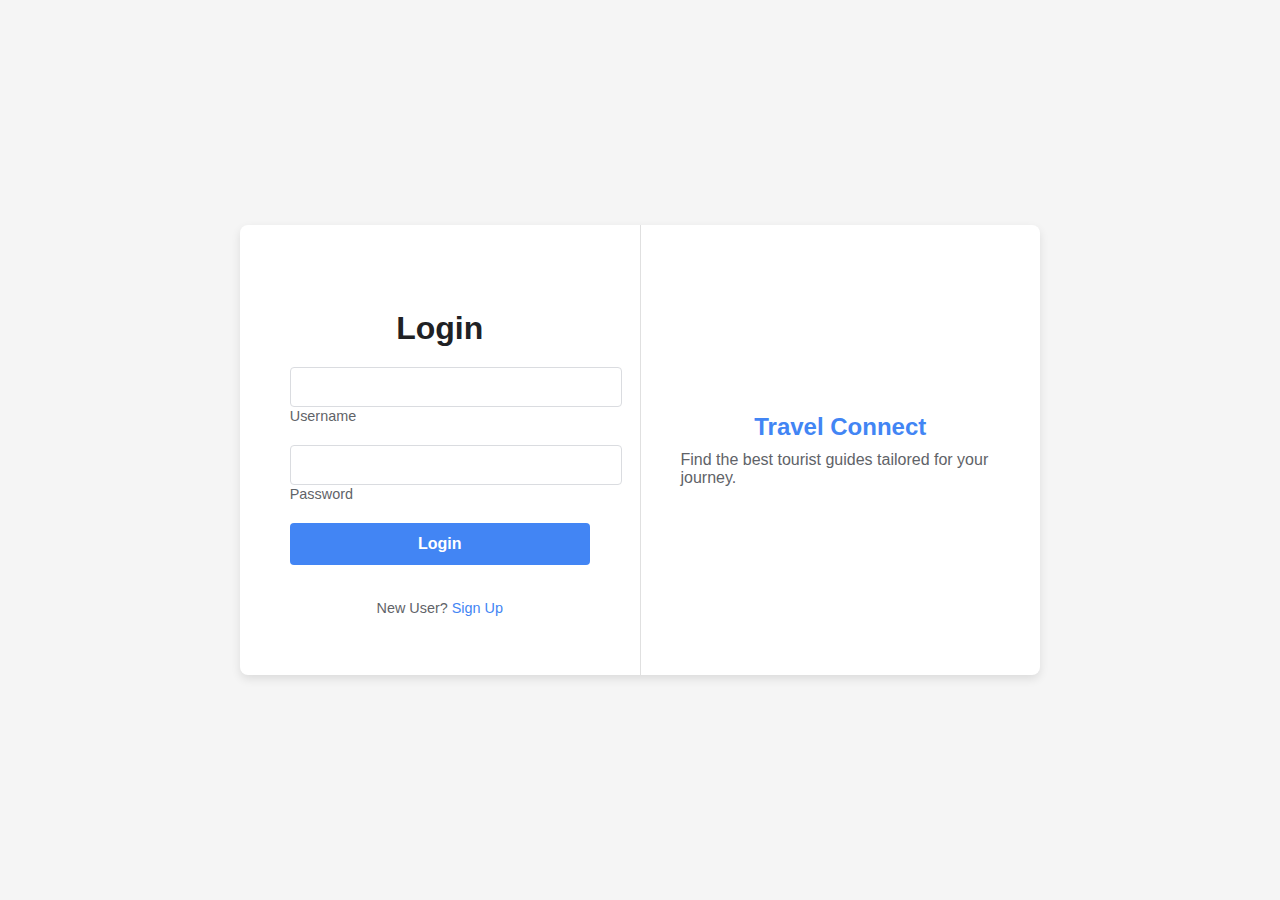
<file: index.html>
<!DOCTYPE html>
<html lang="en">
<head>
    <meta charset="UTF-8">
    <meta name="viewport" content="width=device-width, initial-scale=1.0">
    <title>Dashboard - Travel Connect</title>
    <link rel="stylesheet" href="exp1.css">
</head>
<body>
    <div class="container">
        <div class="left-panel">
            <h2>Welcome, <span id="username"></span></h2>
            <p>Email: <span id="email"></span></p>
            <p>Password: <span id="password"></span></p>
            <button onclick="logout()">Logout</button>
        </div>
        <div class="right-panel">
            <div class="brand">Travel Connect</div>
            <div class="brand-desc">Your personalized travel guide experience.</div>
        </div>
    </div>
    <script>
        document.addEventListener("DOMContentLoaded", () => {
            let storedUser = JSON.parse(localStorage.getItem("user"));
            if (storedUser) {
                document.getElementById("username").innerText = storedUser.username;
                document.getElementById("email").innerText = storedUser.email;
                document.getElementById("password").innerText = storedUser.password;
            } else {
                window.location.href = "exp1login.html";
            }
        });
        function logout() {
            localStorage.removeItem("loggedIn");
            window.location.href = "exp1login.html";
        }
    </script>
</body>
</html>
</file>
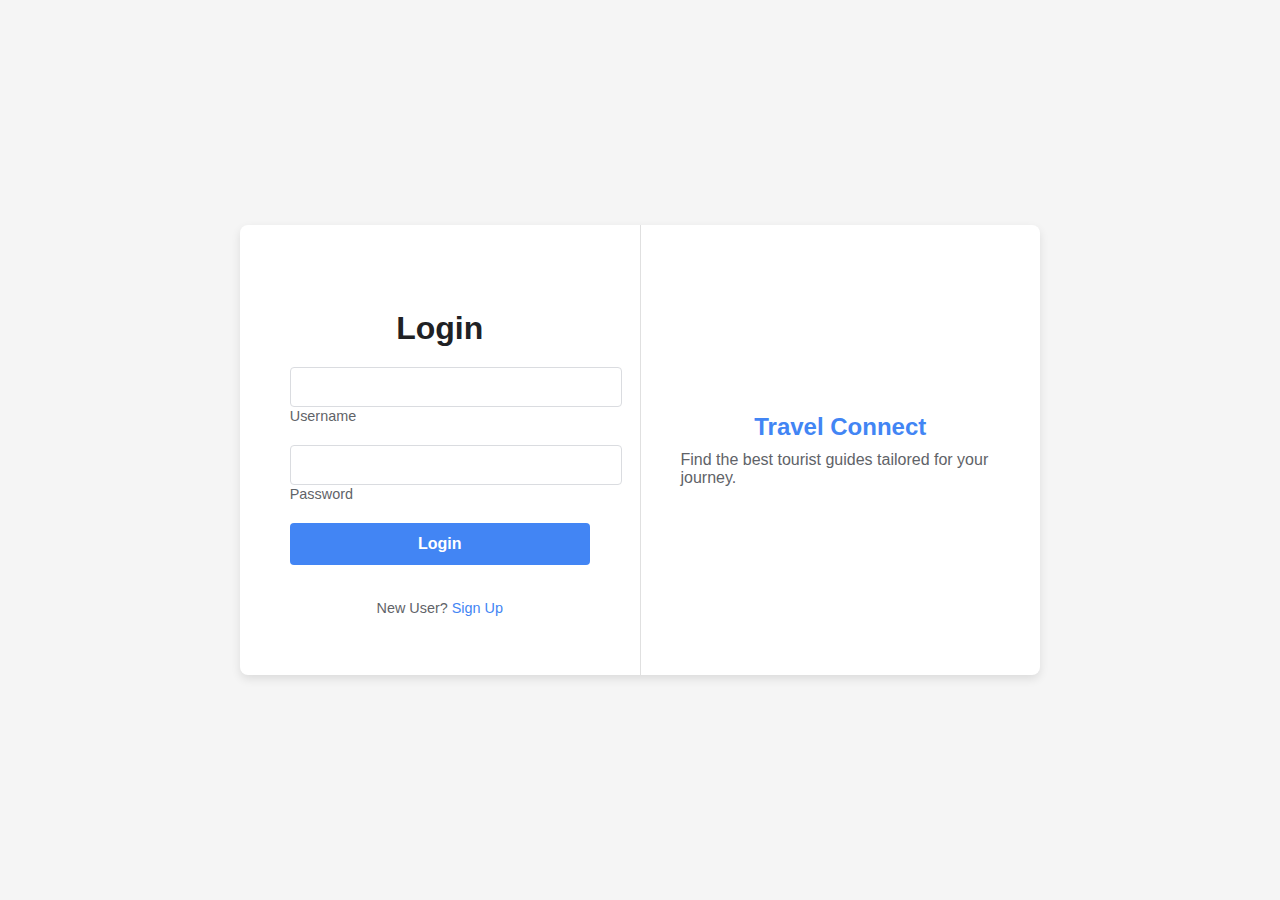
<file: exp1blogin.html>
<!DOCTYPE html>
<html lang="en">
<head>
    <meta charset="UTF-8">
    <meta name="viewport" content="width=device-width, initial-scale=1.0">
    <title>Login - Travel Connect</title>
    <link rel="stylesheet" href="exp1.css">
</head>
<body>
    <div class="container">
        <div class="left-panel">
            <h2>Login</h2>
            <form action="process_login.php" method="POST">
                <div class="input-box">
                    <input type="text" id="username" name="username" required>
                    <label for="username">Username</label>
                </div>
                <div class="input-box">
                    <input type="password" id="password" name="password" required>
                    <label for="password">Password</label>
                </div>
                <button type="submit">Login</button>
                <div class="info">
                    New User? <a href="exp1bsignup.html">Sign Up</a>
                </div>
            </form>
        </div>
        <div class="right-panel">
            <div class="brand">Travel Connect</div>
            <div class="brand-desc">Find the best tourist guides tailored for your journey.</div>
        </div>
    </div>
</body>
</html>
</file>
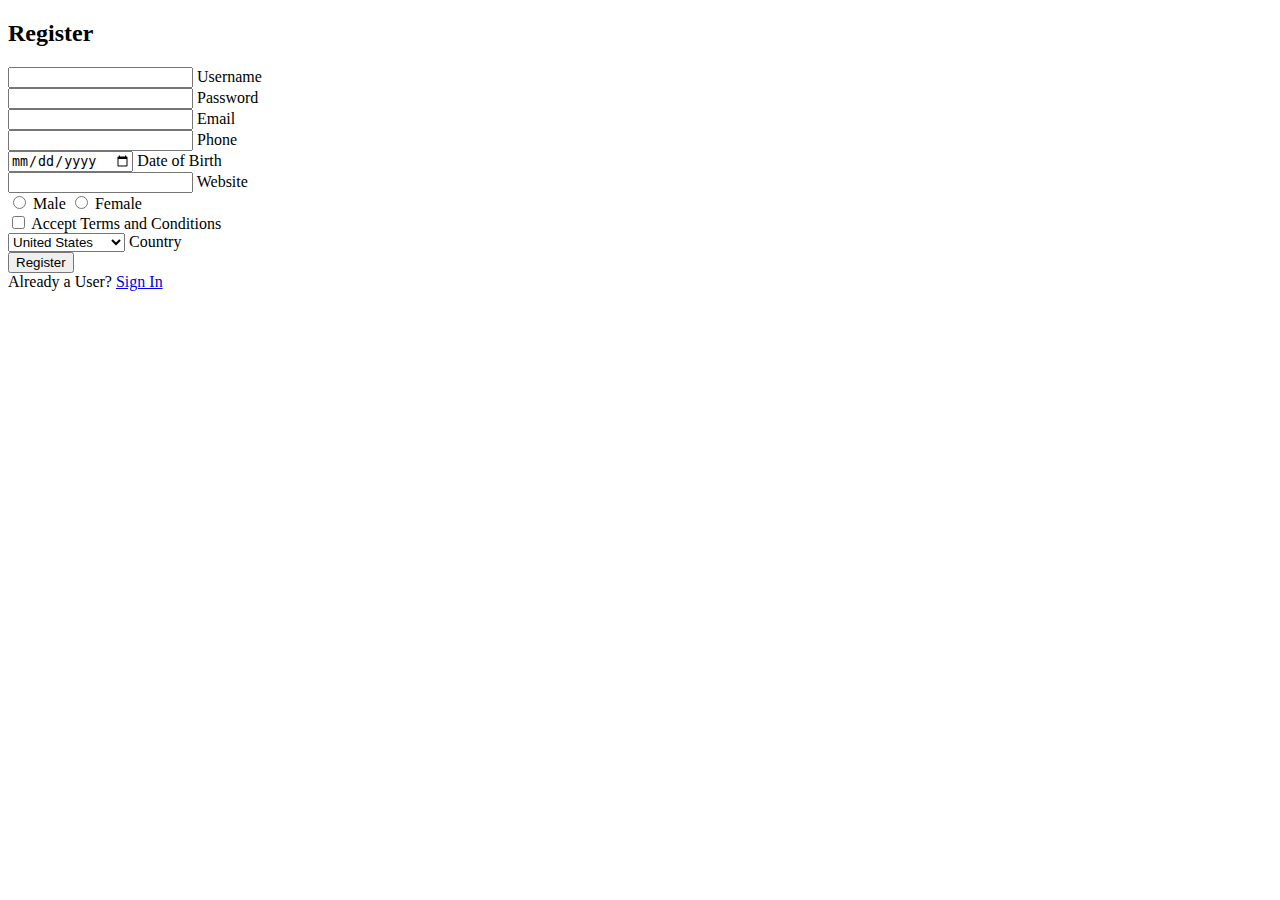
<file: exp1bsignup.html>
<!DOCTYPE html>
<html lang="en">

<head>
    <meta charset="UTF-8">
    <meta name="viewport" content="width=device-width, initial-scale=1.0">
    <title>Register - Travel Connect</title>
</head>

<body>
    <div class="container">
        <h2>Register</h2>
        <form action="process_registration.php" method="POST" id="signup-form">
            <div class="input-box">
                <input type="text" id="username" name="username" required>
                <label for="username">Username</label>
            </div>
            <div class="input-box">
                <input type="password" id="password" name="password" required>
                <label for="password">Password</label>
            </div>
            <div class="input-box">
                <input type="email" id="email" name="email" required>
                <label for="email">Email</label>
            </div>
            <div class="input-box">
                <input type="tel" id="phone" name="phone" pattern="[0-9]{10}" required>
                <label for="phone">Phone</label>
            </div>
            <div class="input-box">
                <input type="date" id="dob" name="dob" required>
                <label for="dob">Date of Birth</label>
            </div>
            <div class="input-box">
                <input type="url" id="website" name="website" required>
                <label for="website">Website</label>
            </div>
            <div class="input-box">
                <input type="radio" id="gender_male" name="gender" value="male" required>
                <label for="gender_male">Male</label>
                <input type="radio" id="gender_female" name="gender" value="female" required>
                <label for="gender_female">Female</label>
            </div>
            <div class="input-box">
                <input type="checkbox" id="subscribe" name="subscribe">
                <label for="subscribe">Accept Terms and Conditions</label>
            </div>
            <div class="input-box">
                <select id="country" name="country" required>
                    <option value="us">United States</option>
                    <option value="uk">United Kingdom</option>
                    <option value="ca">Canada</option>
                    <option value="in">India</option>
                </select>
                <label for="country">Country</label>
            </div>
            <button type="submit">Register</button>
            <div class="info">
                Already a User? <a href="exp1blogin.html">Sign In</a>
            </div>
        </form>
    </div>

    <script>
        const form = document.getElementById('signup-form');
        form.addEventListener('submit', function (event) {
            let valid = true;
            const password = document.getElementById('password').value;
            if (password.length < 6) {
                alert('Password must be at least 6 characters long.');
                valid = false;
            }
            const phone = document.getElementById('phone').value;
            const phonePattern = /^[0-9]{10}$/;
            if (!phonePattern.test(phone)) {
                alert('Phone number format is invalid. Example: 123-456-7890');
                valid = false;
            }

            if (!valid) {
                event.preventDefault();
            }
        });
    </script>
</body>

</html>
</file>
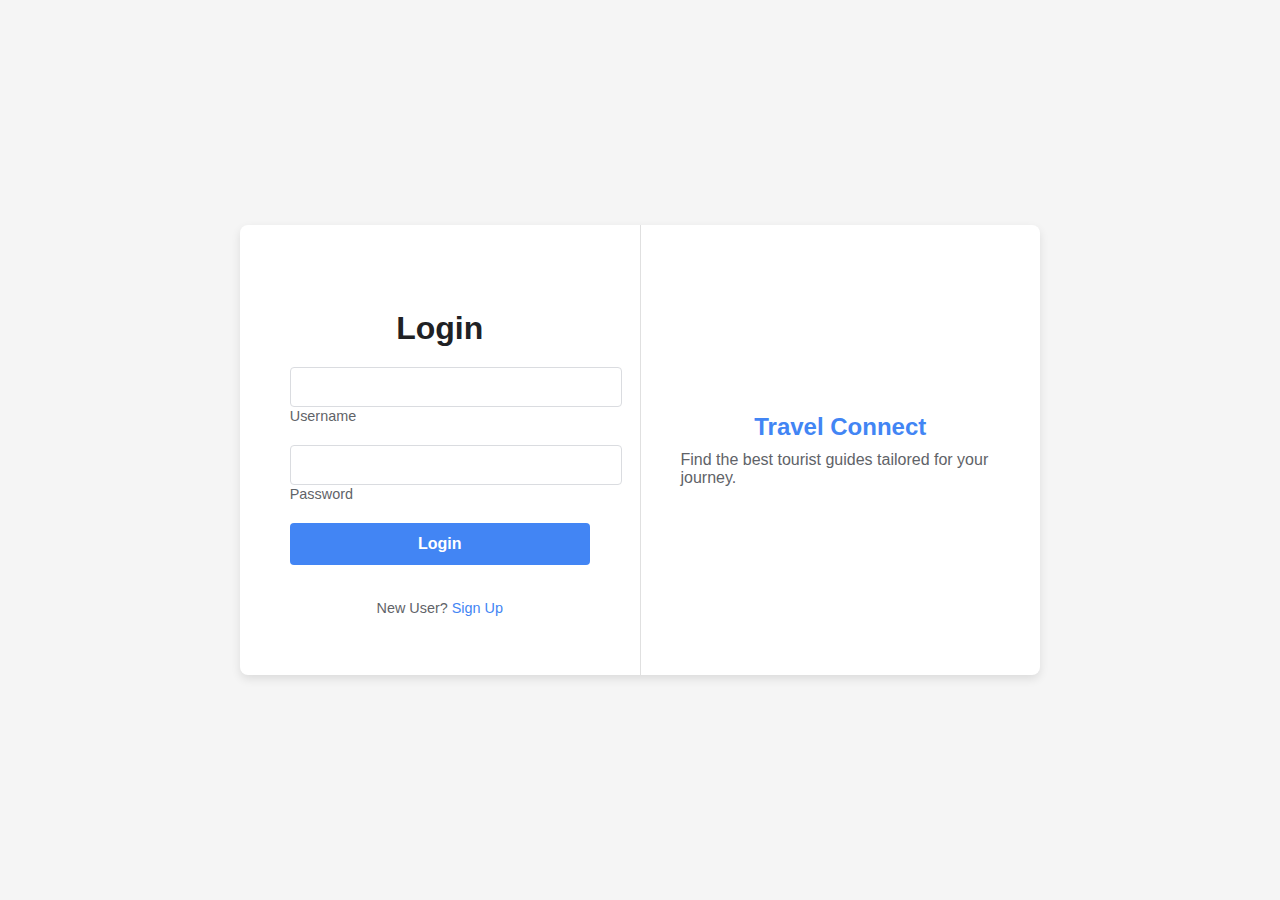
<file: exp1login.html>
<!DOCTYPE html>
<html lang="en">
<head>
    <meta charset="UTF-8">
    <meta name="viewport" content="width=device-width, initial-scale=1.0">
    <title>Login - Travel Connect</title>
    <link rel="stylesheet" href="exp1.css">
</head>
<body>
    <div class="container">
        <div class="left-panel">
            <h2>Login</h2>
            <form action="#">
                <div class="input-box">
                    <input type="text" id="username" required>
                    <label for="username">Username</label>
                </div>
                <div class="input-box">
                    <input type="password" id="password" required>
                    <label for="password">Password</label>
                </div>
                <button type="submit">Login</button>
                <div class="info">
                    New User? <a href="exp1register.html">Sign Up</a>
                </div>
            </form>
        </div>
        <div class="right-panel">
            <div class="brand">Travel Connect</div>
            <div class="brand-desc">Find the best tourist guides tailored for your journey.</div>
        </div>
    </div>
</body>
</html>
</file>
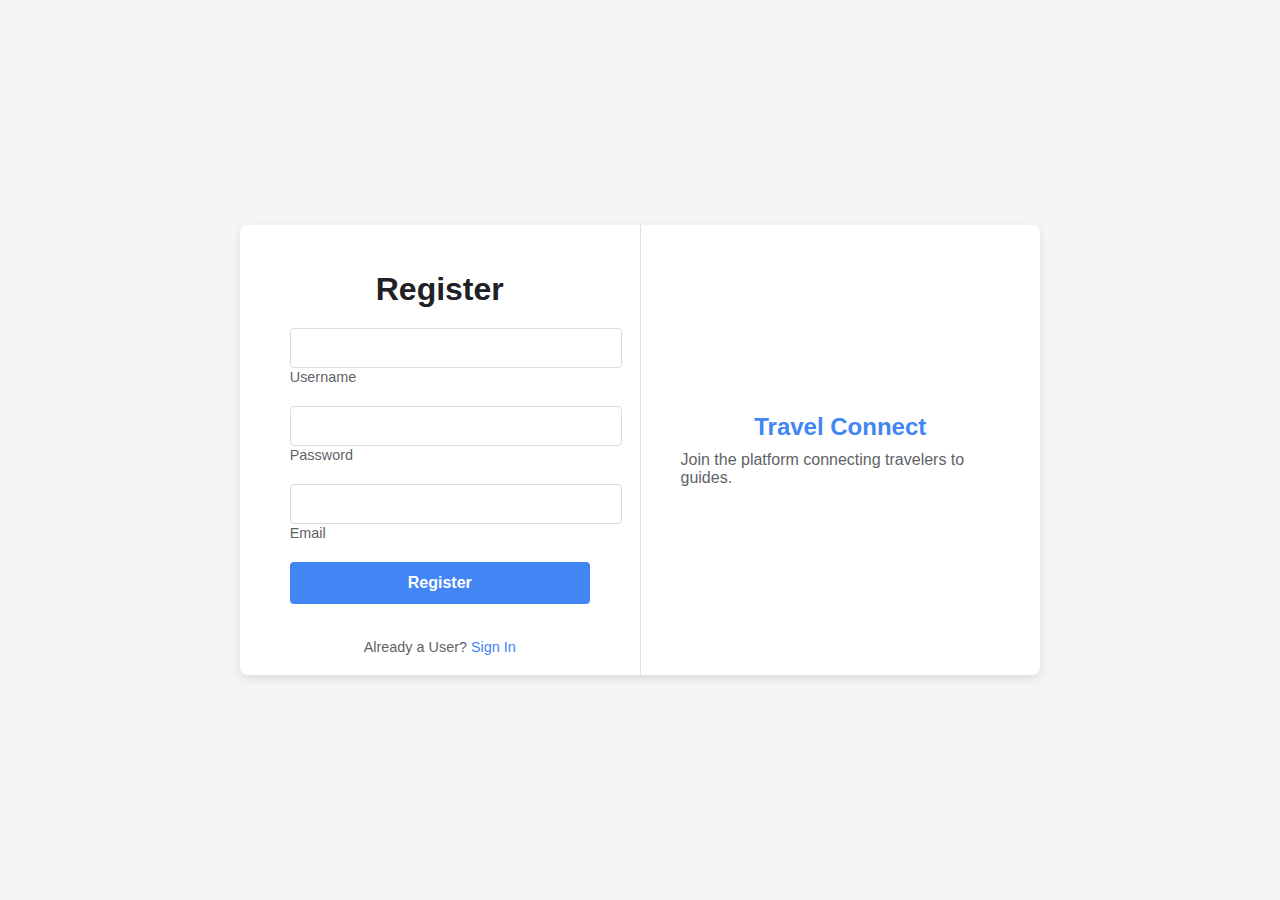
<file: exp1register.html>
<!DOCTYPE html>
<html lang="en">
<head>
    <meta charset="UTF-8">
    <meta name="viewport" content="width=device-width, initial-scale=1.0">
    <title>Register - Travel Connect</title>
    <link rel="stylesheet" href="exp1.css">
</head>
<body>
    <div class="container">
        <div class="left-panel">
            <h2>Register</h2>
            <form onsubmit="registerUser(event)">
                <div class="input-box">
                    <input type="text" id="username" required>
                    <label for="username">Username</label>
                </div>
                <div class="input-box">
                    <input type="password" id="password" required>
                    <label for="password">Password</label>
                </div>
                <div class="input-box">
                    <input type="email" id="email" required>
                    <label for="email">Email</label>
                </div>
                <button type="submit">Register</button>
                <div class="info">
                    Already a User? <a href="exp1login.html">Sign In</a>
                </div>
            </form>
        </div>
        <div class="right-panel">
            <div class="brand">Travel Connect</div>
            <div class="brand-desc">Join the platform connecting travelers to guides.</div>
        </div>
    </div>
    <script>
        function registerUser(event) {
            event.preventDefault();
            let userData = {
                username: document.getElementById("username").value,
                password: document.getElementById("password").value,
                email: document.getElementById("email").value
            };
            localStorage.setItem("user", JSON.stringify(userData));
            alert("Registration successful!");
            window.location.href = "exp1login.html";
        }
    </script>
</body>
</html>
</file>
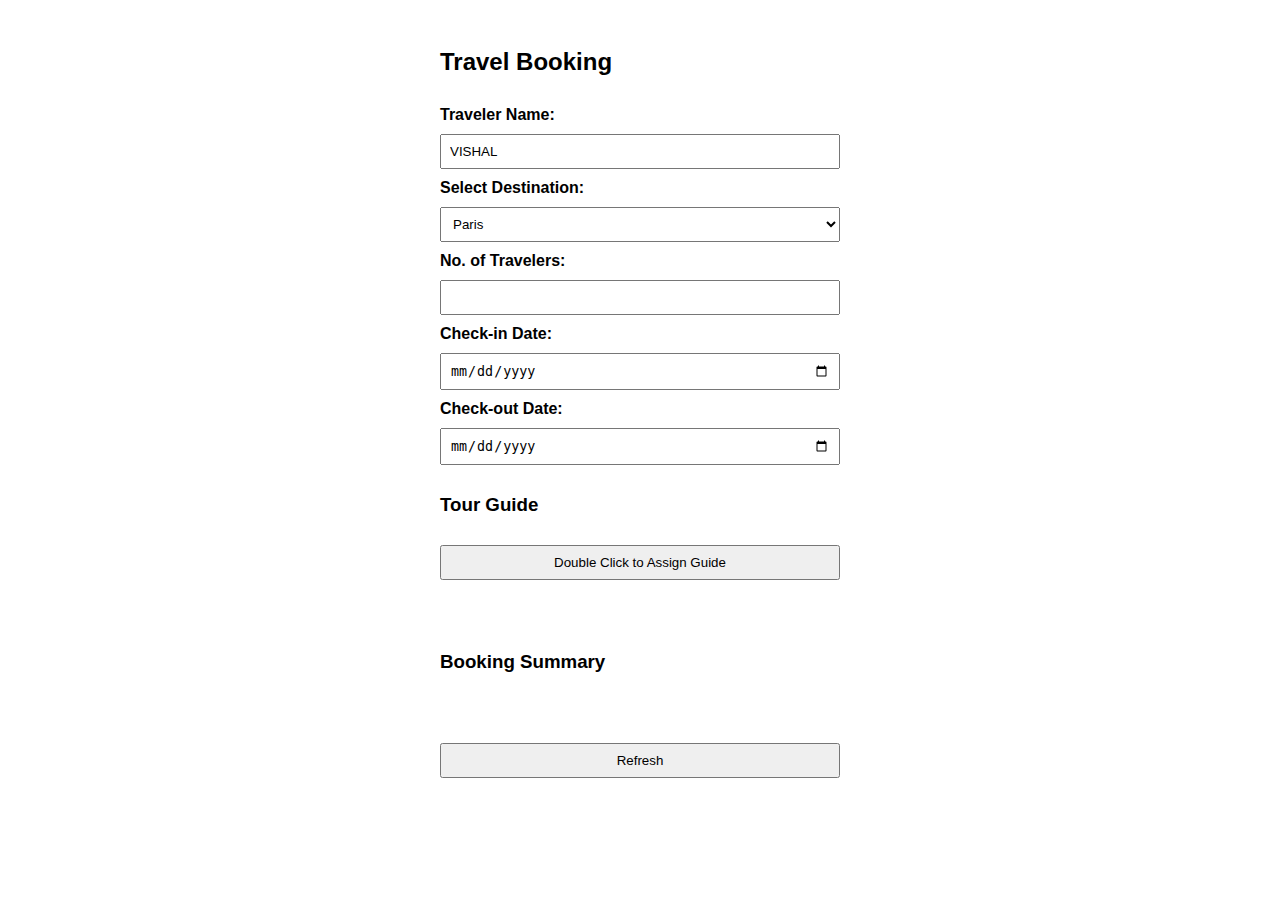
<file: exp2.html>
<!DOCTYPE html>
<html lang="en">
<head>
    <meta charset="UTF-8">
    <meta name="viewport" content="width=device-width, initial-scale=1.0">
    <title>Travel Management System</title>
    <style>
        body { font-family: Arial, sans-serif; }
        .container {
            max-width: 400px;
            margin: auto;
            padding: 20px;
            display: flex;
            flex-direction: column;
            gap: 10px;
        }
        label {
            font-weight: bold;
        }
        input, select, button {
            padding: 8px;
            width: 100%;
            box-sizing: border-box;
        }
        .hidden { display: none; }
    </style>
</head>
<body>

    <div class="container">
        <h2>Travel Booking</h2>
        
        <label for="username">Traveler Name:</label>
        <input type="text" id="username" readonly value="VISHAL" onfocus="alert('Username is read-only!')">

        <label for="location">Select Destination:</label>
        <select id="location" onchange="updateSummary()">
            <option value="Paris">Paris</option>
            <option value="New York">New York</option>
            <option value="Tokyo">Tokyo</option>
        </select>

        <label for="members">No. of Travelers:</label>
        <input type="number" id="members" min="1" max="10" onkeyup="updateSummary()">

        <label for="checkin">Check-in Date:</label>
        <input type="date" id="checkin" onchange="updateSummary()">

        <label for="checkout">Check-out Date:</label>
        <input type="date" id="checkout" onchange="updateSummary()">

        <h3>Tour Guide</h3>
        <button ondblclick="selectChaperon()">Double Click to Assign Guide</button>
        <p id="guide"></p>

        <h3>Booking Summary</h3>
        <p id="summary"></p>

        <button onclick="refreshPage()">Refresh</button>
    </div>

    <script>
        function updateSummary() {
            let location = document.getElementById("location").value;
            let members = document.getElementById("members").value;
            let checkin = document.getElementById("checkin").value;
            let checkout = document.getElementById("checkout").value;

            document.getElementById("summary").innerText = 
            `Location: ${location}, Travelers: ${members}, Check-in: ${checkin}, Check-out: ${checkout}`;
        }

        function selectChaperon() {
            let guides = ["John", "Emma", "Carlos", "Aisha"];
            let guide = guides[Math.floor(Math.random() * guides.length)];
            document.getElementById("guide").innerText = "Assigned Guide: " + guide;
        }

        function refreshPage() {
            location.reload();
        }

        document.getElementById("summary").addEventListener("mouseover", function () {
            this.style.color = "blue";
        });

        document.getElementById("summary").addEventListener("mouseout", function () {
            this.style.color = "black";
        });

        document.body.addEventListener("click", function (event) {
            console.log("Clicked:", event.target.tagName);
        }, true); // Capturing phase

        document.body.addEventListener("click", function (event) {
            console.log("Bubbling:", event.target.tagName);
        }, false); // Bubbling phase
    </script>

</body>
</html>
</file>
<file: exp1.css>
/* Global Styles */
body {
    margin: 0;
    font-family: 'Roboto', Arial, sans-serif; /* Google's signature font */
    background-color: #f5f5f5; /* Light grey for a clean background */
    display: flex;
    justify-content: center;
    align-items: center;
    height: 100vh;
    color: #202124; /* Dark grey text color */
}

/* Container */
.container {
    width: 800px;
    height: 450px;
    display: flex;
    background-color: #ffffff; /* White background for contrast */
    border-radius: 8px; /* Slightly rounded corners */
    box-shadow: 0 4px 10px rgba(0, 0, 0, 0.1); /* Soft shadow for depth */
    overflow: hidden;
}

/* Left and Right Panels */
.left-panel, .right-panel {
    flex: 1;
    padding: 40px;
    display: flex;
    flex-direction: column;
    justify-content: center;
    align-items: center;
}

.left-panel {
    border-right: 1px solid #e0e0e0; /* Subtle divider */
}

/* Headings */
h2 {
    font-size: 2rem;
    margin-bottom: 20px;
    color: #202124; /* Dark grey for headers */
}

/* Form Styling */
form {
    display: flex;
    flex-direction: column;
    gap: 20px;
    width: 100%;
    max-width: 300px;
}

.input-box {
    position: relative;
    width: 100%;
}

input {
    width: 100%;
    padding: 10px 15px;
    font-size: 1rem;
    border: 1px solid #dadce0; /* Light grey border */
    border-radius: 4px; /* Subtle rounding */
    background: #ffffff;
    color: #202124;
    outline: none;
    transition: border-color 0.3s ease, box-shadow 0.3s ease;
}

input:focus {
    border-color: #4285f4; /* Google blue for focus */
    box-shadow: 0 0 4px rgba(66, 133, 244, 0.4); /* Subtle blue glow */
}

label {
    font-size: 0.9rem;
    color: #5f6368; /* Medium grey for labels */
}

/* Button Styling */
button {
    background-color: #4285f4; /* Google blue for buttons */
    color: #ffffff; /* White text for contrast */
    border: none;
    padding: 12px;
    font-size: 1rem;
    font-weight: bold;
    cursor: pointer;
    border-radius: 4px;
    transition: background-color 0.3s ease;
}

button:hover {
    background-color: #3367d6; /* Slightly darker blue on hover */
}

/* Link Styling */
a {
    text-decoration: none;
    color: #4285f4; /* Google blue for links */
    font-size: 0.9rem;
    transition: color 0.3s;
}

a:hover {
    color: #3367d6; /* Darker blue on hover */
}

/* Informational Text */
.info {
    text-align: center;
    margin-top: 15px;
    font-size: 0.9rem;
    color: #5f6368; /* Medium grey for secondary text */
}

/* Branding Styles */
.brand {
    font-size: 1.5rem;
    font-weight: bold;
    color: #202124;
    text-align: center;
}

.brand-desc {
    font-size: 1rem;
    margin-top: 10px;
    color: #5f6368; /* Subtle grey for description */
}

.right-panel .brand {
    color: #4285f4; /* Accent color for branding */
}
</file>
